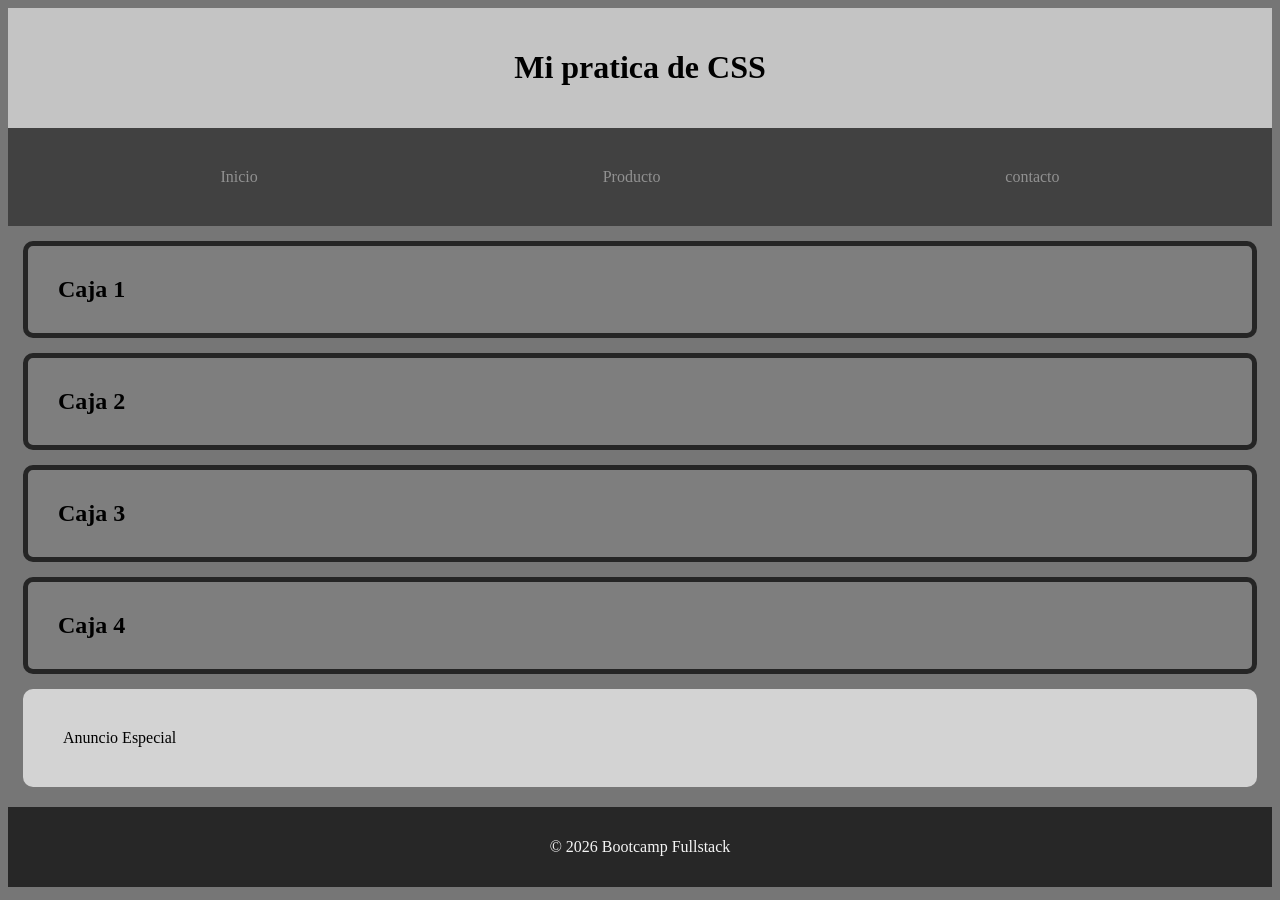
<file: 20260422/index.html>
<!DOCTYPE html>
<html lang="en">
<head>
    <meta charset="UTF-8">
    <meta name="viewport" content="width=device-width, initial-scale=1.0">
    <title>Document</title>

    <link rel="stylesheet" href="style.css">

</head>
<body>
    <header>
        
        <h1>Mi pratica de CSS</h1>

    </header>


    <nav>
         <div class="link">Inicio</div>
         <div class="link">Producto</div>
         <div class="link">contacto</div>
    </nav>
    <div class="contenedor principal">
        <main>
            <div class="caja">Caja 1</div>
            <div class="caja">Caja 2</div>
            <div class="caja">Caja 3</div>
            <div class="caja">Caja 4</div>
            
        </main>
            <aside>
                <div class="anuncio">Anuncio Especial</div>
            </aside>
        </div>
       
        <footer>
            <p>&copy; 2026 Bootcamp Fullstack</p>
        </footer>

        <style>

        </style>
</body>
</html>
</file>
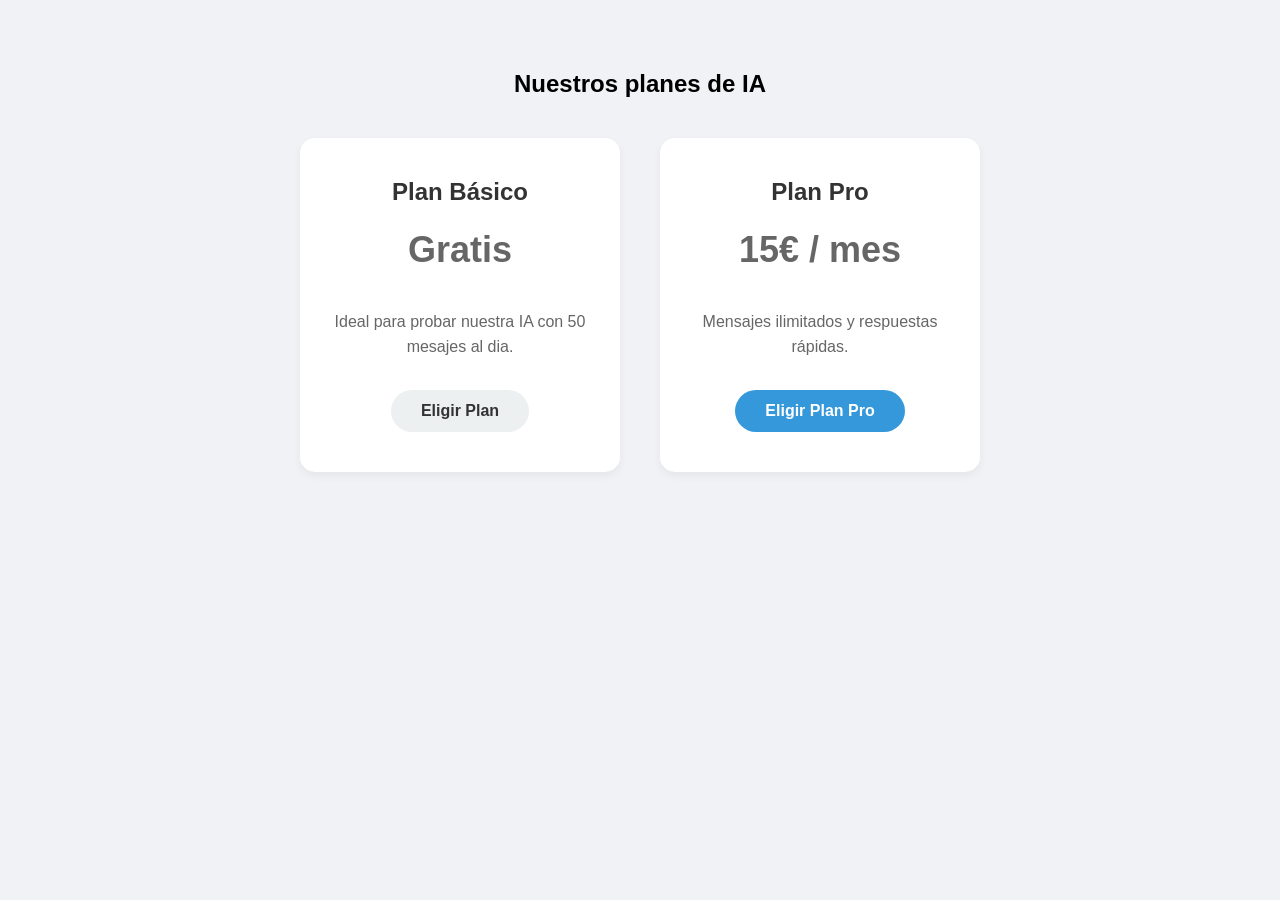
<file: 20260424/index.html>
<!DOCTYPE html>
<html lang="en">

<head>
    <meta charset="UTF-8">
    <meta name="viewport" content="width=device-width, initial-scale=1.0">
    <title>Tarjetas Premium Flexbox</title>
    <link rel="stylesheet" href="style.css">
</head>

<body>

    <header style="text-align: center; margin-top: 20px;">
        <h2>Nuestros planes de IA</h2>
    </header>

    <main class="contenedor-tarjetas">
        <article class="tarjeta">
            <h3>Plan Básico</h3>
            <p class="precio">Gratis</p>
            <p>Ideal para probar nuestra IA con 50 mesajes al dia.</p>
            <button>Eligir Plan</button>
        </article>

        <article class="tarjeta">
            <h3>Plan Pro</h3>
            <p class="precio">15€ / mes</p>
            <p>Mensajes ilimitados y respuestas rápidas.</p>
            <button class="btn-destacado">Eligir Plan Pro</button>
        </article>
    </main>

</body>
</html>
</file>
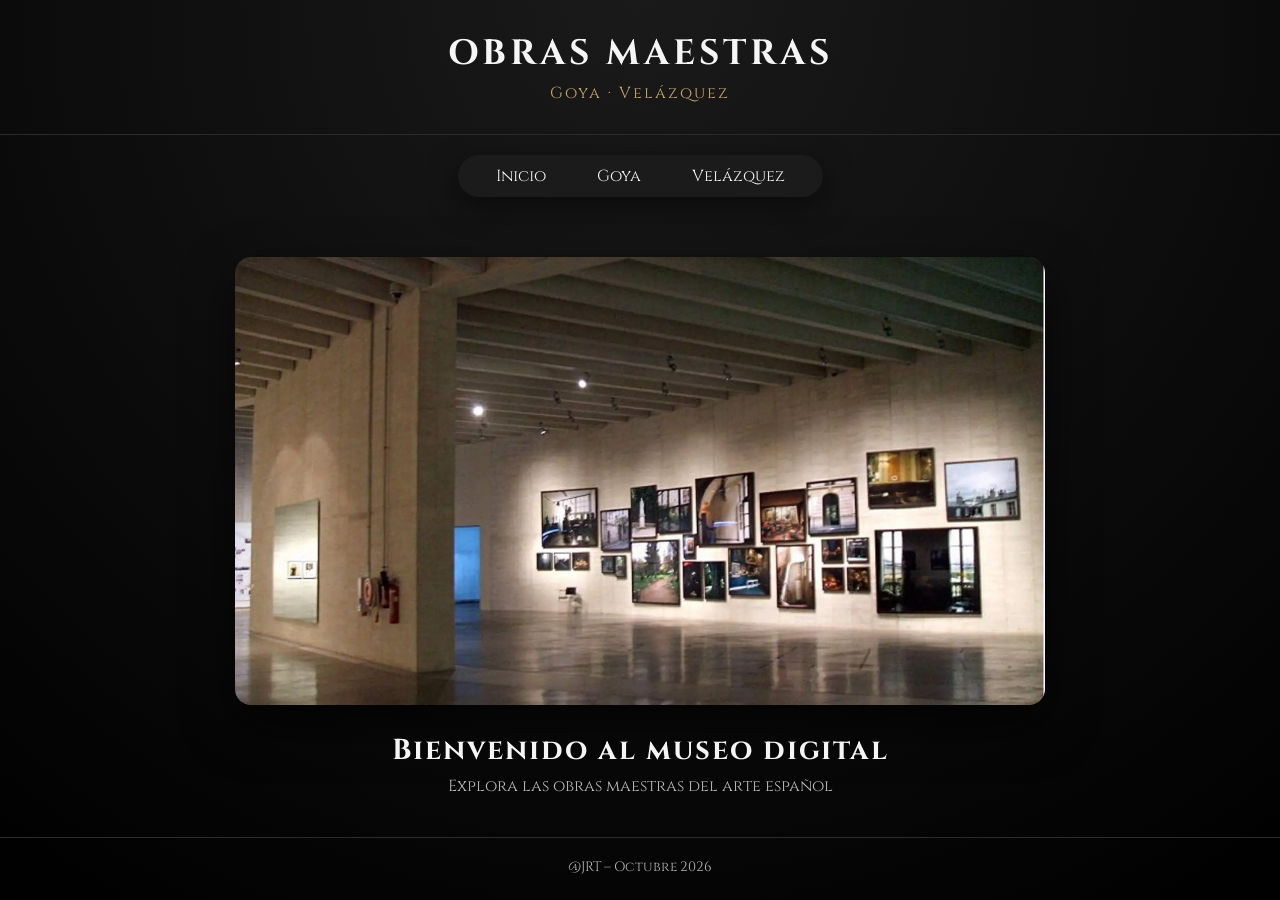
<file: 20260427/challenge/index.html>
<!DOCTYPE html>
<html lang="es">
<head>
  <meta charset="UTF-8" />
  <meta name="viewport" content="width=device-width, initial-scale=1.0"/>
  <title>Obras Maestras – Inicio</title>

  <link rel="stylesheet" href="assets/styles/style.css"/>

  <!-- 🎨 Font clásica museo -->
  <link href="https://fonts.googleapis.com/css2?family=Cinzel:wght@400;600&display=swap" rel="stylesheet">
</head>

<body>

  <!-- 🏛️ HEADER -->
  <header>
    <h1>OBRAS MAESTRAS</h1>
    <p>Goya · Velázquez</p>
  </header>

  <!-- 🎯 MENÚ CENTRADO (más limpio para CSS) -->
  <nav class="menu">
    <ul>
      <li><a href="index.html">Inicio</a></li>
      <li><a href="goya.html">Goya</a></li>
      <li><a href="velazquez.html">Velázquez</a></li>
    </ul>
  </nav>

  <!-- 🖼️ PORTADA -->
  <main class="hero">
    <section class="hero-image">
      <img 
        src="assets/images/museo.jpg" 
        alt="Fachada de un museo de arte" 
        loading="lazy"
      />
    </section>

    <section class="hero-text">
      <h2>Bienvenido al museo digital</h2>
      <p>Explora las obras maestras del arte español</p>
    </section>
  </main>

  <!-- 🔻 FOOTER -->
  <footer>
    @JRT – Octubre 2026
  </footer>

</body>
</html>
</file>
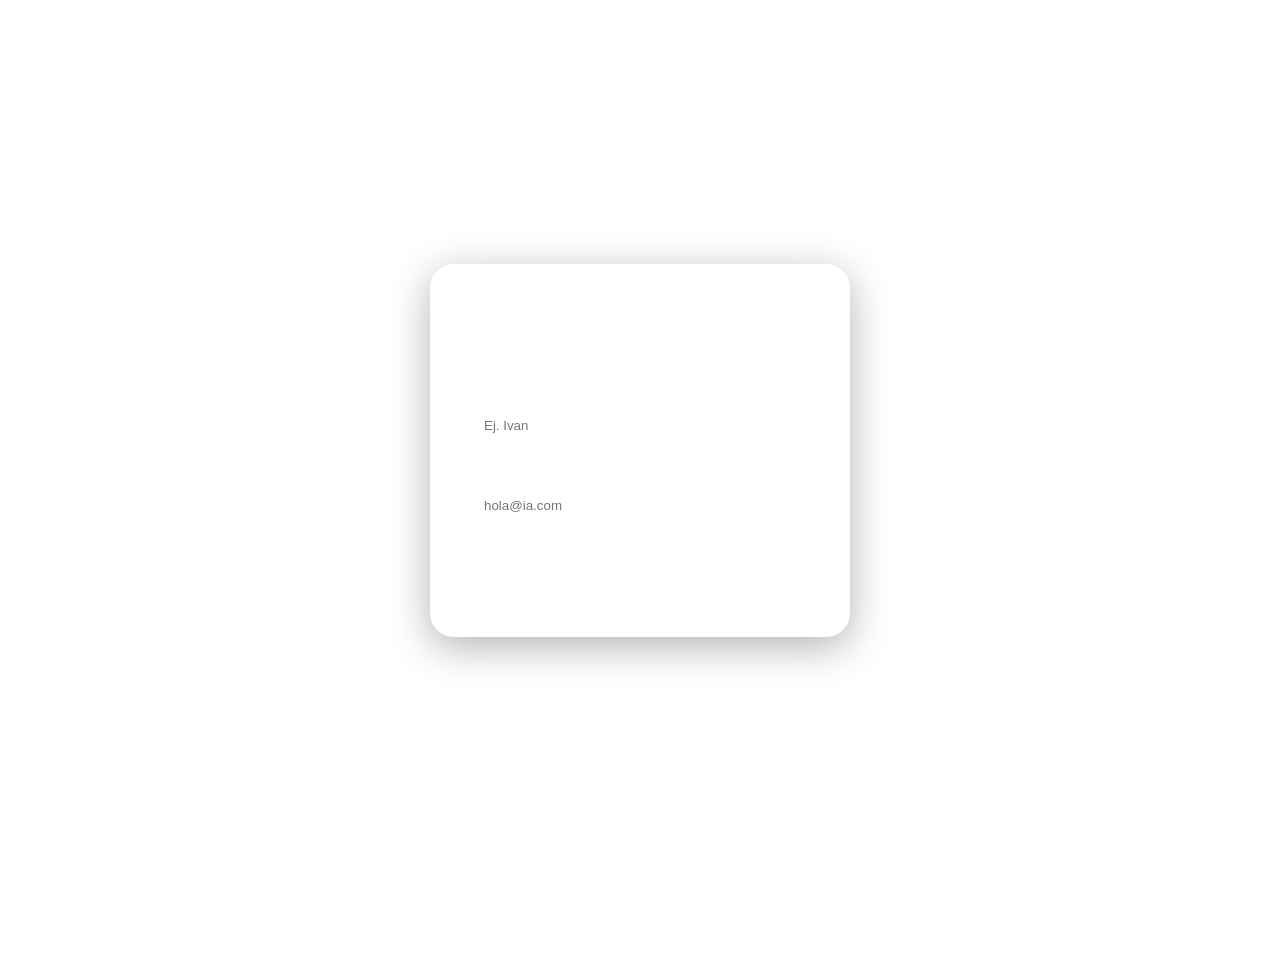
<file: 20260429/01-ejercicio/index.html>
<!DOCTYPE html>
<html lang="es">
<head>
<meta charset="UTF-8" />
<meta name="viewport" content="width=device-width, initial-scale=1.0"/>
<title>Liquid Glass Form</title>
<link rel="stylesheet" href="styles.css">
</head>

<body>

<div class="form-container">
    <h2>Connect With Us</h2>
    <p>UI estilo iOS Liquid Glass</p>

    <form>
        <div class="input-group">
            <label>Nombre</label>
            <input type="text" placeholder="Ej. Ivan">
        </div>

        <div class="input-group">
            <label>Email</label>
            <input type="email" placeholder="hola@ia.com">
        </div>

        <button class="btn-enviar" type="button">
            Enviar Mensaje
        </button>
    </form>
</div>

<script src="script.js"></script>
</body>
</html>
</file>
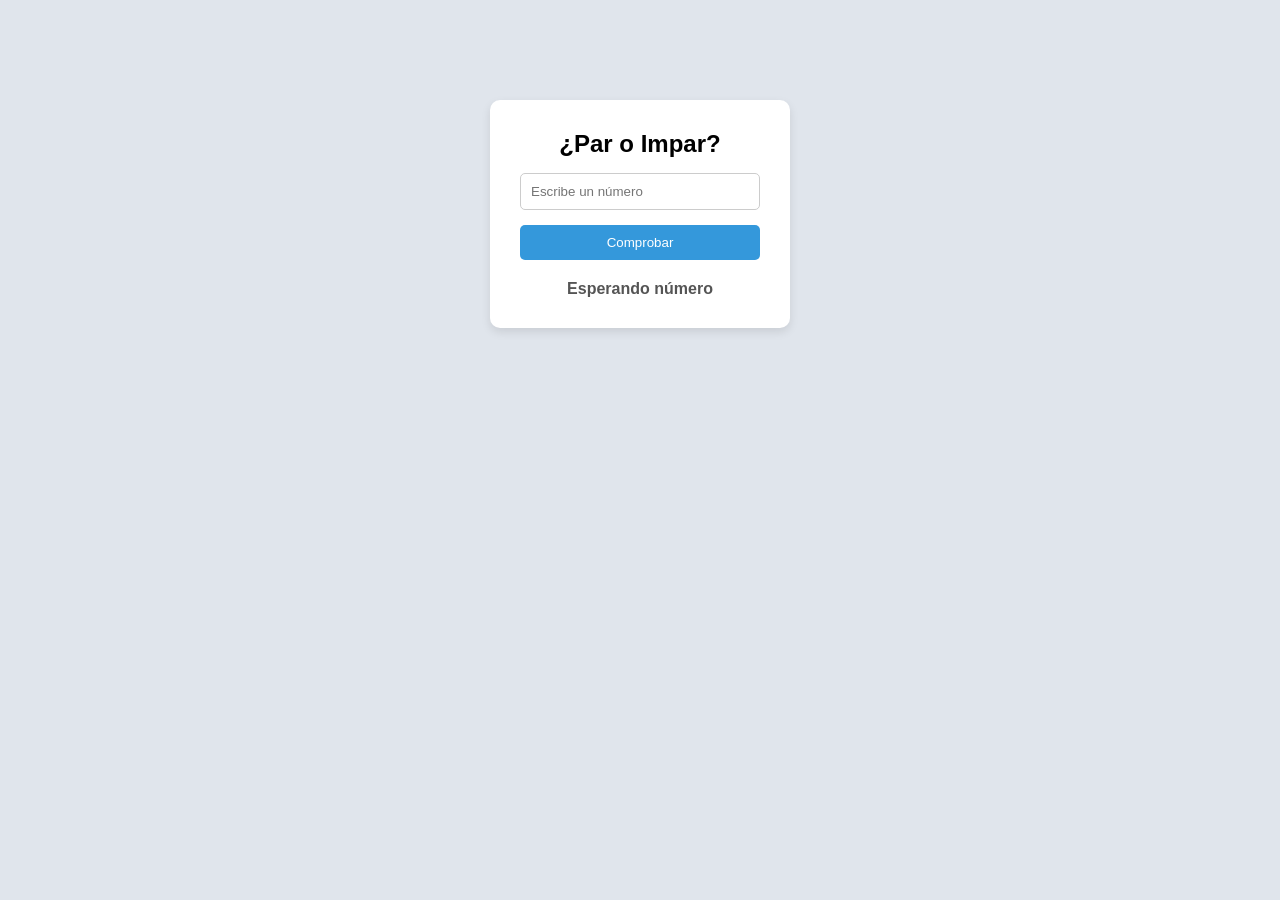
<file: 20260506/01-ejercicio/index.html>
<!DOCTYPE html>
<html lang="en">
<head>
    <meta charset="UTF-8">
    <meta name="viewport" content="width=device-width, initial-scale=1.0">
    <title>Detector Par o Impar</title>
    <link rel="stylesheet" href="style.css">
    <script src="script.js" defer></script>
</head>
<body>
    <div class="card">
        <h2>¿Par o Impar?</h2>
        <input type="number" id="numero-input" placeholder="Escribe un número">
        <!-- Nuestro botón interactivo -->
         <button onclick="comprobarNumero()">Comprobar</button>
         <p class="resultado" id="mensaje-salida">Esperando número</p>
    </div>
</body>
</html>
</file>
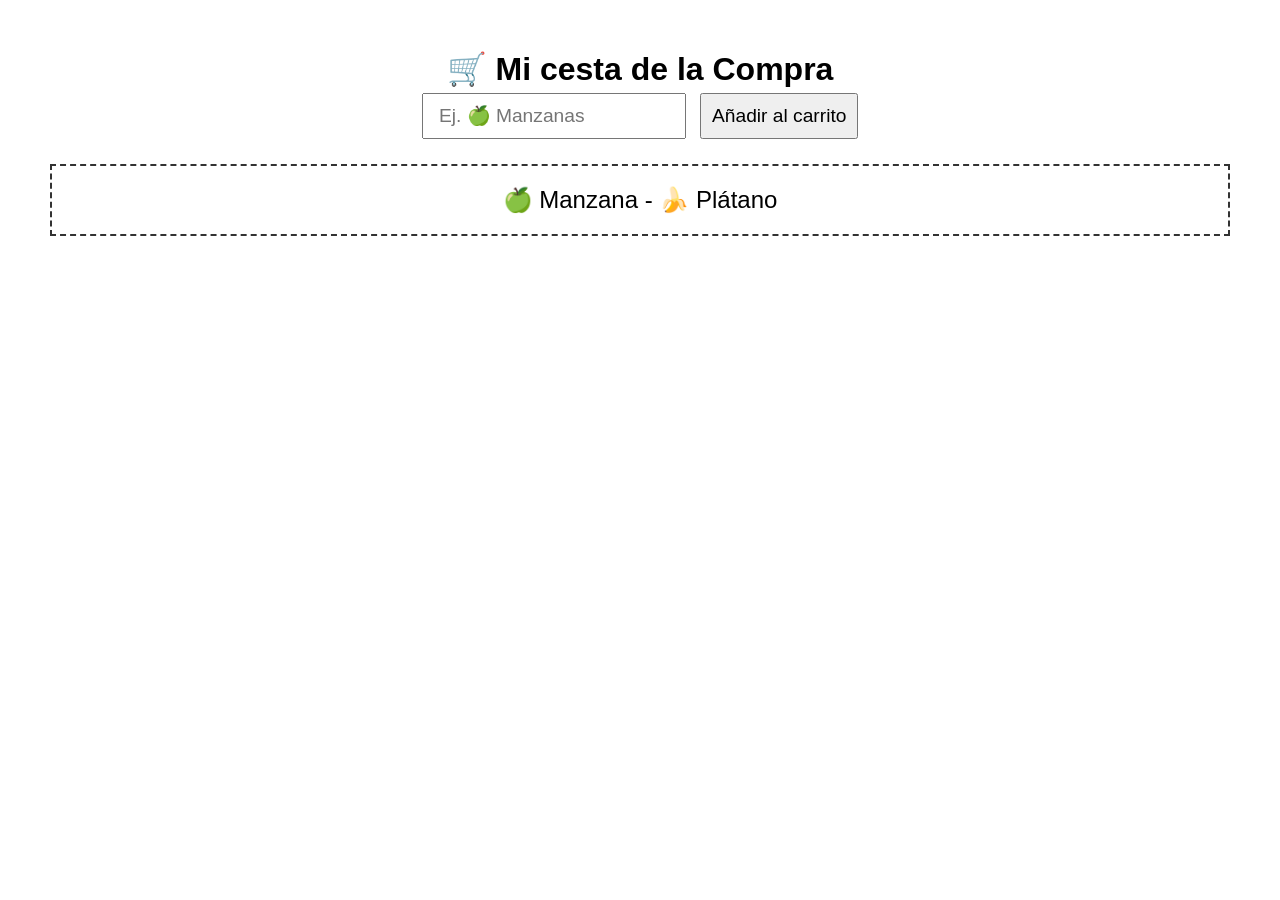
<file: 20260511/02-ejercicio/index.html>
<!DOCTYPE html>
<html lang="en">
<head>
    <meta charset="UTF-8">
    <meta name="viewport" content="width=device-width, initial-scale=1.0">
    <title>Cesta de compra</title>
    <link rel="stylesheet" href="Style.css">
    <script src="scripte.js" defer></script>
</head>
<body>
    <h1> 🛒 Mi cesta de la Compra</h1>
    <input type="text" id="nuevo-item" placeholder=" Ej. 🍏 Manzanas">
    <button onclick="anadirAlCarrito()">Añadir al carrito</button>
    <div id="pantalla-cesta"></div>

</body>
</html>
</file>
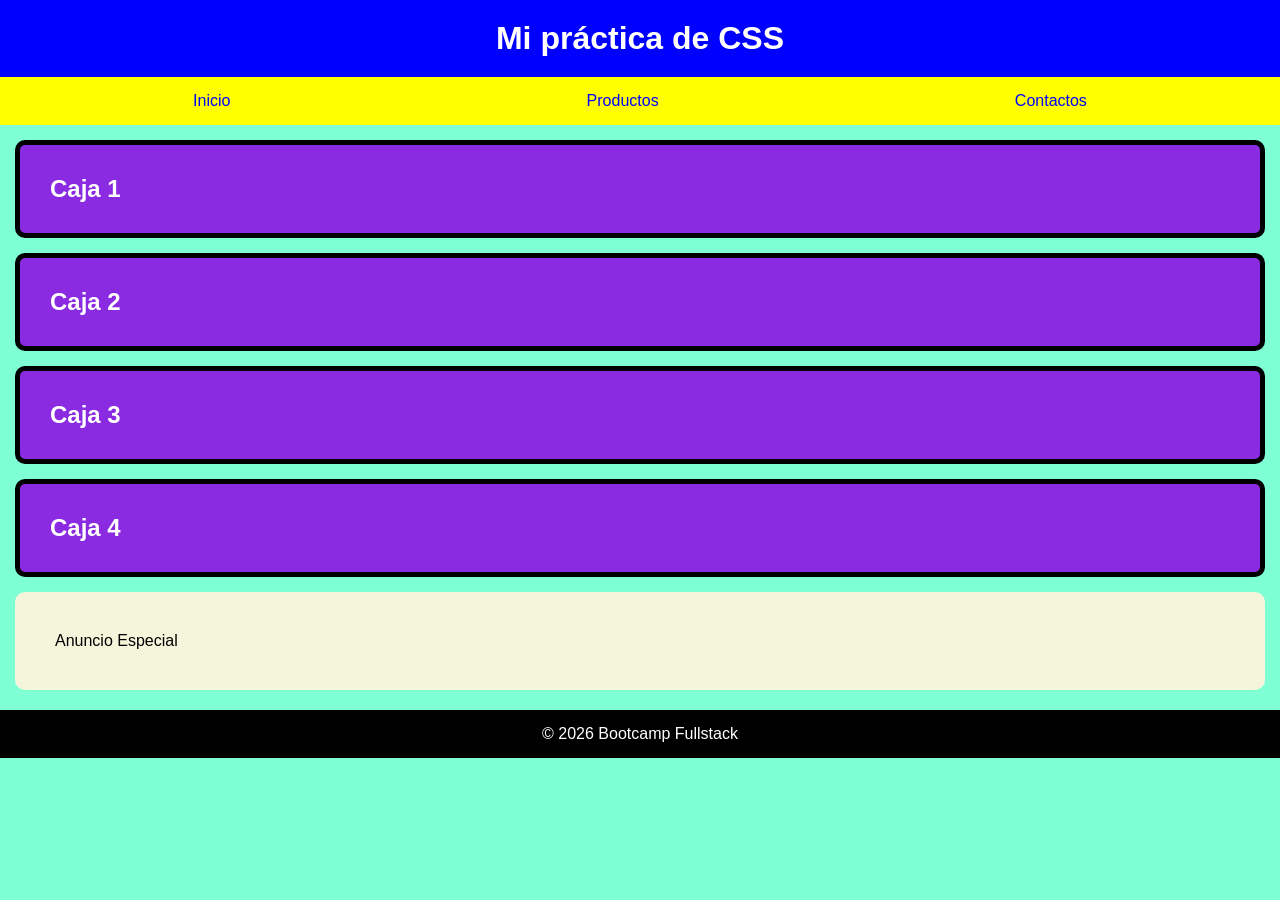
<file: serprofes/20260422/index.html>
<!DOCTYPE html>
<html lang="es">

<head>
    <meta charset="UTF-8">
    <meta name="viewport" content="width=device-width, initial-scale=1.0">
    <title>Mi empresa</title>
    <link rel="stylesheet" href="style.css">
</head>

<body>

    <header>
        <h1>Mi práctica de CSS</h1>
    </header>

    <nav>
        <div class="link">Inicio</div>
        <div class="link">Productos</div>
        <div class="link">Contactos</div>
    </nav>

    <div class="contenedor-principal">
        <main>
            <div class="caja">Caja 1</div>
            <div class="caja">Caja 2</div>
            <div class="caja">Caja 3</div>
            <div class="caja">Caja 4</div>
        </main>
        <aside>
            <div class="anuncio">Anuncio Especial</div>
        </aside>
    </div>

    <footer>
        <p>&COPY; 2026 Bootcamp Fullstack</p>
    </footer>

</body>

</html>
</file>
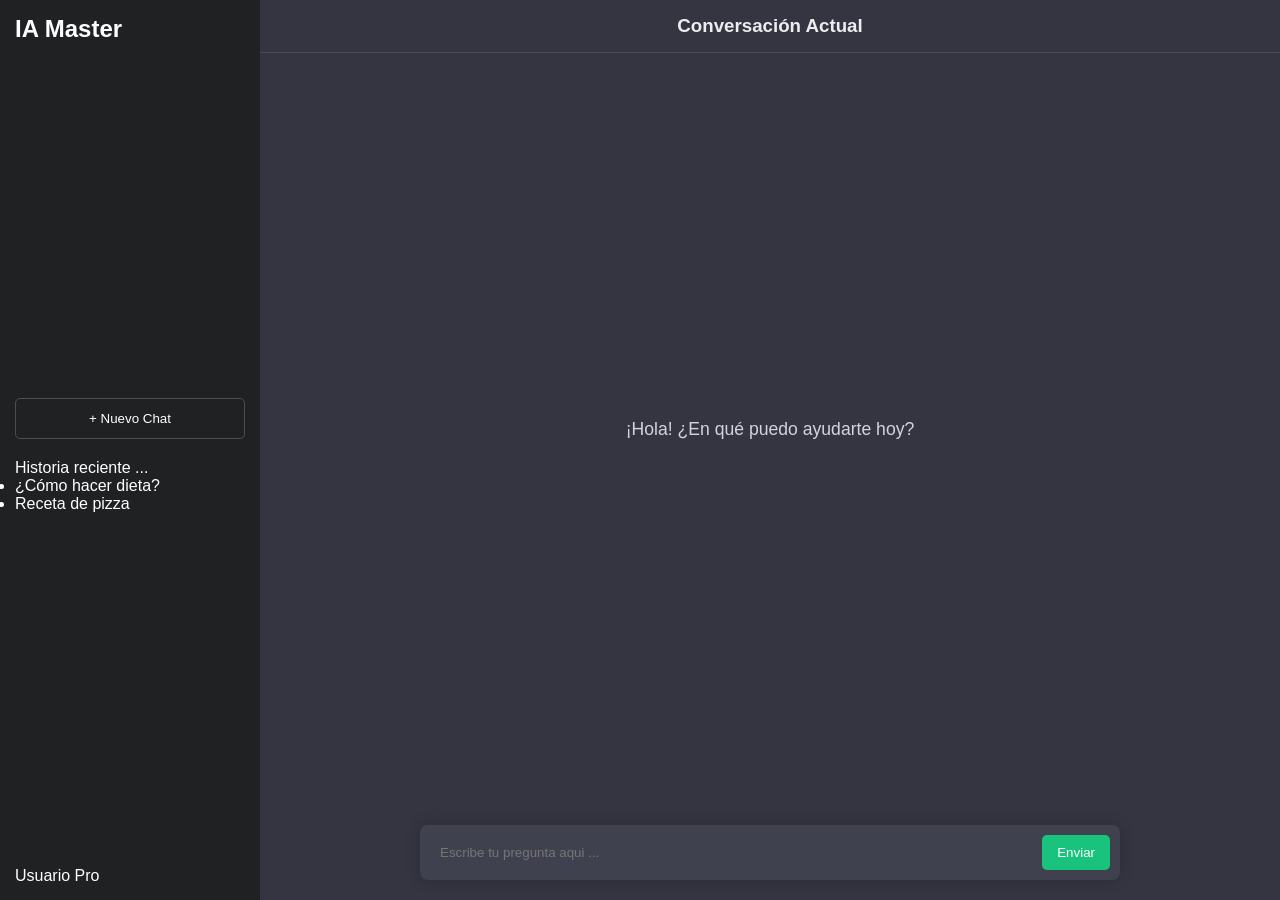
<file: serprofes/saas-ia/index.html>
<!doctype html>
<html lang="es">
    
  <head>
    <meta charset="UTF-8" />
    <meta name="viewport" content="width=device-width, initial-scale=1.0" />
    <title>Mi IA SaaS - Panel de Control</title>
    <link rel="stylesheet" href="style.css" />
    <!-- Relacionamos con el fichero app.js DEFER para que cargue junto al html -->
    <script src="app.js" defer></script>

  </head>

  <body>
    <div class="app-container">
        <aside class="sidebar">
            <div class="logo-area">
                <h2>IA Master</h2>
            </div>
            <nav class="menu-lateral">
                <button>+ Nuevo Chat</button>
                <div class="historial">
                    <p>Historia reciente ...</p>
                    <ul>
                        <li>¿Cómo hacer dieta?</li>
                        <li>Receta de pizza</li>
                    </ul>
                </div>
            </nav>
            <div class="perfil">
                <span>Usuario Pro</span>
            </div>
        </aside>

        <main class="chat-area">
            
            <header class="chat-header">
                <h3>Conversación Actual</h3>
            </header>

            <section class="mensajes-container">
                <div class="mensaje-ia">¡Hola! ¿En qué puedo ayudarte hoy?</div>
            </section>

            <footer class="input-area">
                <!-- Evento Form señade la función enviarPrompt -->
                <form class="chat-form" onsubmit="enviarPrompt(event)">
                <!-- Añadir ID -->
                    <input type="text" id="mensaje-input" placeholder="Escribe tu pregunta aqui ...">
                <!-- Añadir tipo submit -->
                    <button type="submit">Enviar</button>
                </form>
            </footer>
        </main>
    </div>
  </body>
</html>
</file>
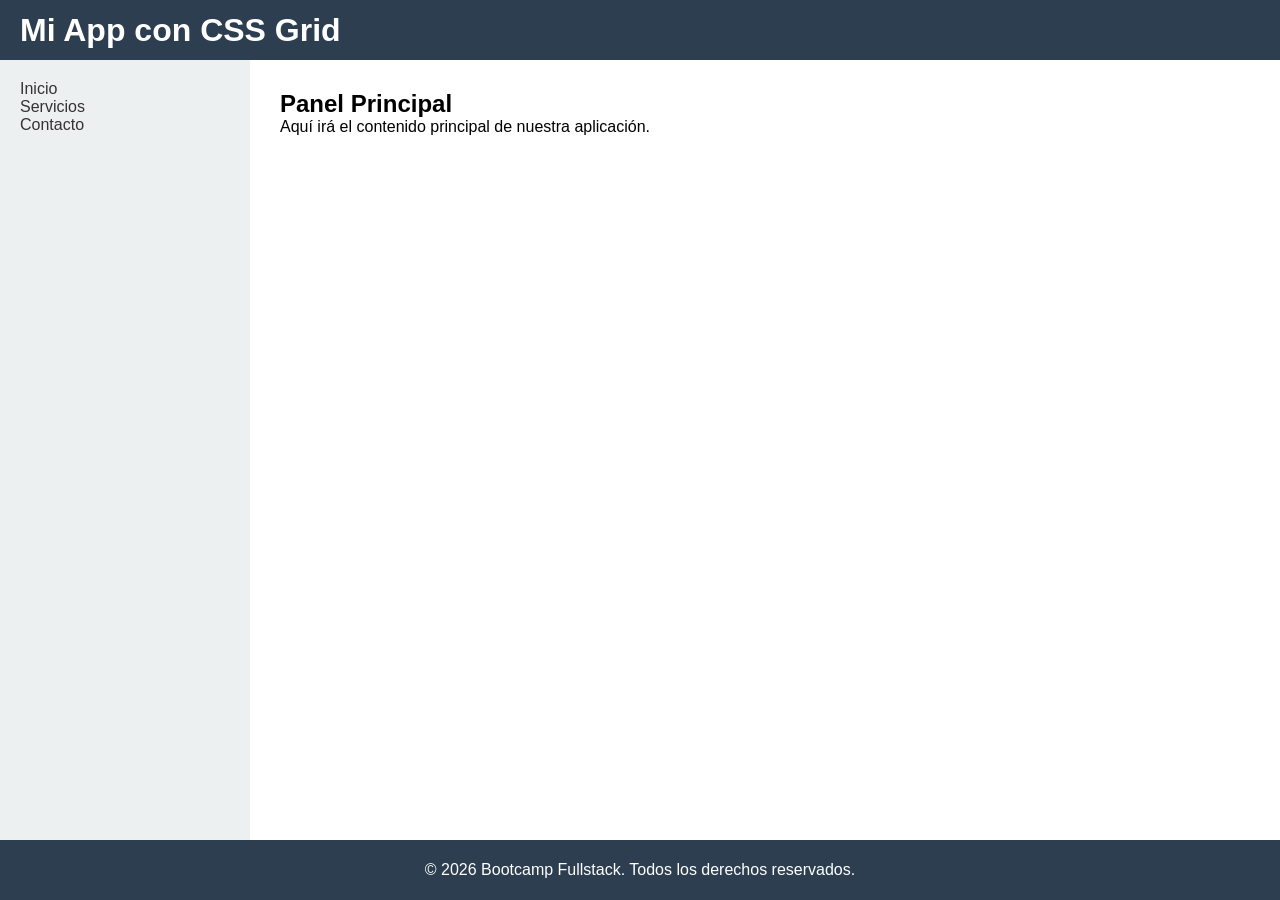
<file: serprofes/20260427/01-ejercicio/index.html>
<!DOCTYPE html>
<html lang="es">
<head>
  <meta charset="UTF-8" />
  <meta name="viewport" content="width=device-width, initial-scale=1.0" />
  <title>Maquetación Semántica con Grid</title>
  <link rel="stylesheet" href="style.css" />
</head>
<body>
  <header>
    <h1>Mi App con CSS Grid</h1>
  </header>

  <nav>
    <ul>
      <li><a href="#">Inicio</a></li>
      <li><a href="#">Servicios</a></li>
      <li><a href="#">Contacto</a></li>
    </ul>
  </nav>

  <main>
    <article>
      <h2>Panel Principal</h2>
      <p>Aquí irá el contenido principal de nuestra aplicación.</p>
    </article>
  </main>

  <footer>
    <p>&copy; 2026 Bootcamp Fullstack. Todos los derechos reservados.</p>
  </footer>
</body>
</html>
</file>
<file: 20260422/style.css>
/*  */
*{
    margin:o;
    padding: 0;
    /* hace que el tamaño de las cajas dea predecible */

    box-sizing: border-box;
}

body{
    background-color: rgb(118, 118, 118);
    font-family: 'Times New Roman', 'Times', 'serif';
}

header{
    /* background color = color de fondo */
    background-color: rgb(196, 196, 196);
    text-align: center;
    padding: 20px;
}

footer
{
    background-color: rgb(39, 39, 39);
    color: whitesmoke;
    text-align: center;
    padding: 15px;
    /* MARGIN: Espacio hacia afuera de la caja (lo empuja hacia abajo) */
    margin-top: 20px;

}

/* MODELO DE LA CAJA */

.caja {
    background-color: rgb(126, 126, 126);
    color: rgb(0, 0, 0);
    font-size:  24px;
    font-weight: bold;
    padding: 30px;
    border: 5px solid rgb(37, 37, 37);
    margin: 15px;
    border-radius: 10px;

}

.anuncio {
    background-color: rgb(211, 211, 211);
    color: rgb(0, 0, 0);
    padding: 40px;
    border-radius: 10px;
    margin: 15px;
    

}

nav{
    background-color: rgb(65, 65, 65);
    color: rgb(145, 145, 145);
    padding: 40px;
    display: flex;
    justify-content: space-around;
    align-items: center;
    font-display: swap;

}

.link:hover{
    color: rgb(105, 225, 7);
    cursor: : pointer;
   
}

.caja:hover{
    color:green;
    cursor: pointer;
    background-image: url(https://www.toastdesign.co.uk/wp-content/uploads/pop-up-banner-design-2.jpg) ;

}
</file>
<file: 20260424/style.css>
/* AGREGANDO STILOS A LAS TARJETAS */
/* 1. RESETEO BASICO */
*{
    margin: 0;
    padding: 0;
    box-sizing: border-box;
    font-family: 'Segoe UI', Tahoma, Geneva, Verdana, sans-serif; 
}

body{
    background-color: #F0F2F5;
    padding: 50PX;
}

/* 2. REPASO FLEXBOX */
.contenedor-tarjetas{
    display: flex;
    justify-content: center;/*Tarjetas centren en la pantalla*/
    gap: 40px; /*Separación perfecta entre tarjeta y tarjeta*/
    margin-top: 40px;
}

/* DISEÑO BASE DE LA TARJETA */
.tarjeta{
    background-color: white;
    width: 320px;
    padding: 40px 30px;
    border-radius: 15px;
    text-align: center;
    /* Magia 1 : Sombra estatica suave */
    box-shadow: 0 4px 10px rgba(0, 0, 0, 0.05);
    /* Magia 2 : Prepararemos la animación */
    /* Si cambia de posicion o de sombra, que sea suavemente */
    transition: transform 0.3s ease, box-shadow 0.3s ease;
}
/* 4. EL EFECTO WOW */
.tarjeta:hover{
    /* Al pasar el raton la tarjeta flota 10px hacia arriba */
    transform: translateY(-10px);
    /* La sombra se hace mas grande y oscura */
    box-shadow: 0 15px 30px rgba(0, 0, 0, 0.15);
}
.tarjeta h3{
    color: #333;
    font-size: 24px;
    margin-bottom: 15px;
}

.precio {
    font-size: 36px;
    font-weight: bold;
    color: #2c3e50;
    margin-bottom: 20px;
}

.tarjeta p {
    color: #666;
    margin-bottom: 30px;
    line-height: 1.6; /*Interlineado 1.6 veces el tamaño de la letra*/
}

.tarjeta button{
    padding: 12px 30px;
    border: none;
    border-radius: 30px;
    background-color: #ecf0f1;
    color: #333;
    font-weight: bold;
    font-size: 16px;
    cursor: pointer;
    transition: background-color 0.3s ease; /*Transicion suave de color*/
}

.tarjeta .btn-destacado {
    background-color: #3498db;
    color: white;

}

.tarjeta button:hover{
    background-color: #bdc3c7;
}

.tarjeta .btn-destacado:hover{
    background-color: #2980b9;
}
</file>
<file: 20260427/challenge/assets/styles/style.css>
:root {
    --bg: #0f0f0f;
    --panel: #1b1b1b;
    --panel-2: #252525;
    --accent: #c9a66b;
    --text: #f5f5f5;
    --muted: #b8b8b8;

    --radius: 16px;
    --transition: 0.35s ease;
}

/* RESET */
* {
    margin: 0;
    padding: 0;
    box-sizing: border-box;
}

/* 🌌 FONDO GENERAL */
body {
    min-height: 100vh;
    background: radial-gradient(circle at top, #1a1a1a, #000);
    color: var(--text);

    font-family: "Cinzel", "Georgia", serif;

    display: flex;
    flex-direction: column;
}

/* =========================
   🏛️ HEADER (MUSEO)
========================= */
header {
    text-align: center;
    padding: 30px 20px;

    border-bottom: 1px solid #2b2b2b;
}

header h1 {
    font-size: 2.2rem;
    letter-spacing: 4px;
}

header p {
    color: var(--accent);
    margin-top: 5px;
    letter-spacing: 2px;
}

/* =========================
   🎯 MENÚ CENTRADO (PRO)
========================= */
nav.menu {
    display: flex;
    justify-content: center;
    padding: 20px 10px;
}

nav.menu ul {
    list-style: none;
    display: flex;
    gap: 15px;
    background: var(--panel);
    padding: 10px 20px;
    border-radius: 50px;
    box-shadow: 0 10px 30px rgba(0,0,0,0.5);
}

/* BOTONES */
nav.menu a {
    text-decoration: none;
    color: var(--text);

    padding: 10px 18px;
    border-radius: 999px;

    transition: var(--transition);
}

/* HOVER LUXURY */
nav.menu a:hover {
    background: var(--panel-2);
    color: var(--accent);
    transform: translateY(-2px);
}

/* =========================
   🏠 HERO (PORTADA)
========================= */
.hero {
    display: flex;
    flex-direction: column;
    align-items: center;
    text-align: center;

    padding: 40px 20px;
    gap: 20px;
}

/* IMAGEN PRINCIPAL */
.hero-image img {
    width: 90%;
    max-width: 900px;
    border-radius: var(--radius);

    box-shadow: 0 20px 50px rgba(0,0,0,0.6);

    transition: var(--transition);
}

.hero-image img:hover {
    transform: scale(1.02);
}

/* TEXTO */
.hero-text h2 {
    font-size: 1.8rem;
    letter-spacing: 2px;
}

.hero-text p {
    color: var(--muted);
    margin-top: 5px;
}

/* =========================
   🖼️ GALERÍA (OTRAS PÁGINAS)
========================= */
.gallery {
    display: grid;
    grid-template-columns: repeat(auto-fill, minmax(220px, 1fr));
    gap: 20px;
    padding: 30px;
}

/* TARJETAS */
.card, .thumb {
    background: var(--panel);
    border-radius: var(--radius);
    overflow: hidden;

    box-shadow: 0 8px 25px rgba(0,0,0,0.5);

    transition: var(--transition);
}

.card:hover, .thumb:hover {
    transform: translateY(-6px);
}

/* IMAGENES */
.card img, .thumb img {
    width: 100%;
    height: 260px;
    object-fit: cover;

    transition: transform var(--transition);
}

.card:hover img, .thumb:hover img {
    transform: scale(1.05);
}

/* =========================
   🔻 FOOTER
========================= */
footer {
    text-align: center;
    padding: 20px;

    color: var(--muted);
    border-top: 1px solid #2b2b2b;
    font-size: 0.85rem;
}
.back-nav {
    display: flex;
    justify-content: center;
    margin: 25px 0;
}

/* 🔘 BOTÓN REDONDO ESTILO MUSEO */
.back-button {
    display: inline-block;

    padding: 10px 20px;
    border-radius: 999px;

    background: #1b1b1b;
    color: #f5f5f5;

    text-decoration: none;

    border: 1px solid transparent;

    transition: 0.3s ease;

    box-shadow: 0 8px 20px rgba(0,0,0,0.4);
}

/* ✨ HOVER ELEGANTE */
.back-button:hover {
    background: #2a2a2a;
    border-color: #c9a66b;
    color: #c9a66b;

    transform: translateY(-2px);
}
</file>
<file: 20260429/01-ejercicio/styles.css>
/* RESET */
* {
    margin: 0;
    padding: 0;
    box-sizing: border-box;
    font-family: -apple-system, BlinkMacSystemFont, "SF Pro Display", sans-serif;
}

/* 🌄 FONDO PRINCIPAL */
body {
    height: 100vh;
    display: flex;
    justify-content: center;
    align-items: center;

    background: url("https://thumbs.dreamstime.com/b/gente-trabajando-en-la-oficina-moderna-vista-interior-de-sala-oficinas-con-diversas-personas-los-ordenadores-el-163526321.jpg");
    background-size: cover;
    background-position: center;

    overflow: hidden;
    position: relative;
}

/* 🌫️ BLUR DE FONDO (nivel equilibrado) */
body::before {
    content: "";
    position: absolute;
    inset: 0;

    background: inherit;
    background-size: cover;
    background-position: center;

    filter: blur(22px);
    transform: scale(1.12);
    z-index: 0;
}

/* ⚪ OVERLAY NEUTRO (sin tono azul) */
body::after {
    content: "";
    position: absolute;
    inset: 0;

    background: rgba(255, 255, 255, 0.10);
    z-index: 1;
}

/* 🧊 TARJETA LIQUID GLASS */
.form-container {
    position: relative;
    z-index: 2;

    width: 420px;
    padding: 40px;
    border-radius: 24px;

    background: rgba(255,255,255,0.08);
    backdrop-filter: blur(30px);
    -webkit-backdrop-filter: blur(30px);

    border: 1px solid rgba(255,255,255,0.15);
    box-shadow: 0 10px 40px rgba(0,0,0,0.3);

    text-align: center;
    color: white;
}

/* TEXTO */
h2 {
    margin-bottom: 10px;
}

p {
    margin-bottom: 20px;
    opacity: 0.7;
}

/* INPUTS */
.input-group {
    text-align: left;
    margin-bottom: 15px;
}

label {
    font-size: 12px;
    opacity: 0.7;
}

input {
    width: 100%;
    padding: 12px;
    margin-top: 6px;

    border-radius: 12px;
    border: 1px solid rgba(255,255,255,0.2);

    background: rgba(255,255,255,0.06);
    color: white;

    outline: none;
    transition: 0.2s;
}

/* focus estilo iOS */
input:focus {
    border-color: rgba(0, 200, 255, 0.7);
    box-shadow: 0 0 12px rgba(0,200,255,0.2);
}

/* 💧 BOTÓN GLASS */
.btn-enviar {
    width: 100%;
    padding: 14px;
    margin-top: 10px;

    border-radius: 14px;
    border: 1px solid rgba(255,255,255,0.2);

    background: rgba(255,255,255,0.08);
    color: white;

    cursor: pointer;
    font-weight: 600;

    transition: 0.3s ease;
}

/* hover */
.btn-enviar:hover {
    transform: scale(1.03);
    background: rgba(255,255,255,0.15);
}
</file>
<file: 20260506/01-ejercicio/style.css>
* {
    margin: 0;
    padding: 0;
    box-sizing: border-box;
}

body {
    font-family: sans-serif;
    display: flex;
    justify-content: center;
    padding-top: 100px;
    background: #e0e5ec;
}

.card {
    background: white;
    padding: 30px;
    border-radius: 10px;
    text-align: center;
    box-shadow: 0 4px 10px rgba(0,0,0,0.1);
    width: 300px;
}

input {
    padding: 10px;
    width: 100%;
    margin: 15px 0;
    border: 1px solid #ccc;
    border-radius: 5px;
}

button {
    padding: 10px;
    width: 100%;
    background: #3498db;
    color: white;
    border: none;
    border-radius: 5px;
    cursor: pointer;
}

button:hover{
    background: #2980b9;
}

.resultado {
    margin-top: 20px;
    font-weight: bold;
    color: #555;
}
</file>
<file: 20260511/02-ejercicio/Style.css>
*{
    margin: 0;
    padding: 0;
    box-sizing: border-box;
}

body {
font-family: Arial, Helvetica, sans-serif;
background: white;
text-align: center;
padding: 50px;
}

input, button {
    padding: 10px;
    font-size: 1.2rem;
    margin: 5px;
}

#pantalla-cesta{
    margin-top: 20px;
    font-size: 1.5em;
    border: 2px dashed #333;
    padding: 20px;
    background: #fff;
}
</file>
<file: serprofes/20260422/style.css>
/* 1. RESETEO BASICO */
/* El asterisco (*) significa que aplica a todo */
*{
    margin: 0;
    padding: 0;
    /* Hace que el tamaño de las cajas sea
    predecible */
    box-sizing: border-box;
}

body{
    background-color: aquamarine;
    font-family: Arial, Helvetica, sans-serif;
}

/* 2. PINTADO DE ZONAS PRINCIPALES */
header{
    /* background color = color de fondo */
    background-color: blue;
    /* color = a color de fuente */
    color: white;
    /* text-align centra el texto */
    text-align: center;
    /* PADDING : Espacio hacia ADENTRO de la caja */
    padding: 20px;
}

footer{
    background-color: black;
    color: white;
    text-align: center;
    padding: 15px;
    /* MARGIN: Espacio hacia AFUERA
     de la caja (Lo empuja hacia abajo) */
    margin-top: 20px;
}

/* 3. EL MODELO DE LA CAJA */

.caja{
    background-color: blueviolet;
    color: white;
    font-size: 24px;
    /* font-weight : bold = negrita */
    font-weight: bold;
    /* Damos formato a la caja */
    padding: 30px; /*1. Engorda la caja hacia adentro*/
    border: 5px solid black; /*Formato del borde de la caja*/
    margin: 15px; /*Separa esta caja de las otras*/
    border-radius: 10px; /*Redondeo de las esquinas*/

}

.anuncio{
    background-color: beige;
    color: black;
    padding: 40px;
    border-radius: 10px;
    margin: 15px;
}

/* 4. LA MAGIA DE FLEXBOX (Poniendo orden)*/
nav{
    background-color: yellow;
    color: blue;
    padding: 15px;
    /* Activar flexbox */
    display: flex;
    justify-content: space-around;
    align-items: center;
}
/* Efecto hover: Cambia de color
    al pasar el cursos
*/
.link:hover{
    color: antiquewhite;
    /* Aparece la manita */
    cursor: pointer;
}
</file>
<file: serprofes/saas-ia/style.css>
/* CSS PROYECTO SAAS */
/* 1. RESETEO Y BASES */
*{
    margin: 0;
    padding: 0;
    box-sizing: border-box;
    font-family: 'Segoe UI', Tahoma, Geneva, Verdana, sans-serif;
}

/* 2. LAYOUT PRINCIPAL (Flexbox)*/
.app-container{
    display: flex; /*Ponemos Sidebar y chat en fila*/
    height: 100vh; /*Ocupar el 100% de la altura de la ventana*/
    overflow: hidden; /*Evita que la web entera haga scroll*/
}

/* 3. SIDEBAR (Barra lateral) */
.sidebar{
    width: 260px; /*Ancho fijo para el menú */
    background-color: #202123; /*Color oscuro tipo CHATGPT*/
    color: white;
    display: flex;
    flex-direction: column; /*Los elementos del menú van*/
    justify-content: space-between; /*Logo arriba, perfil abajo*/
    padding: 15px;
}

.menu-lateral button{
    width: 100%;
    padding: 12px;
    background: transparent;
    border: 1px solid #4d4d4f;
    color: white;
    border-radius: 5px;
    cursor: pointer;
    margin-bottom: 20px;
}

/* 4. AREA DE CHAT (Zona Central) */

.chat-area{
    flex-grow: 1; /*Ocupa TODO el espacio restante de la pantalla*/
    display: flex;
    flex-direction: column; /*Cabecera arriba, mensajes centro, input abajo*/
    background-color: #343541;
}

.chat-header{
    padding: 15px;
    border-bottom: 1px solid #4d4d4f;
    color: #ececf1;
    text-align: center;
}
.mensajes-container {
    flex-grow: 1; /*Mensajes ocupan el centro*/
    padding: 40px;
    display: flex;
    justify-content: center;/*Centra horizontalmente*/
    align-items: center;/*Centra el contenido verticalmente*/
}

.mensaje-ia{
    color: #d1d5db;
    max-width: 600px;
    font-size: 1.1rem;
    line-height: 1.6;
}

/*5. FORMULARIO DE ENTRADA (input)*/
.input-area{
    padding: 20px 40px;
}

.chat-form{
    max-width: 700px;
    margin: 0 auto; /*Centra el formulario en el medio*/
    display: flex;/*El input y el boton en fila*/
    background-color: #40414f;
    padding: 10px;
    border-radius: 8px;
    box-shadow: 0 0 15px rgba(0, 0, 0, 0.2);
}

.chat-form input {
    flex-grow: 1; /* El input estira todo lo que puede*/
    background-color: transparent;
    border: none; /*Sin borde*/
    color: white;
    padding: 10px;
    outline: none; /*Quita el borde azul al hacer click*/
}

.chat-form button {
    background-color: #19c37d;
    color: white;
    border: none;
    padding: 5px 15px;
    border-radius: 5px;
    cursor: pointer;
}

/*MAGIA RESPONSIVE - ADAPTANDO EL CHAT A MÓVILES*/

/*Si la pantalla es de tamaño tablet
o móvil (menos de 768px)
*/
@media (max-width: 768px){
    /*1. Ocultanos menu lateral*/
    .sidebar {
        /*Hace de que la barra 
        desaparezca*/
        display: none;
    }
    /*2. Damos mas espacio al texto del chat*/
    .mensajes-container{
        /*Reducir el padding*/
        padding: 20px;
    }
    /*3. Ajustamos el formulario para que
    quepa bien en pantallas estrechas*/
    .input-area{
        padding: 15px;
    }
    .chat-form {
        flex-direction: row;
        padding: 5px;
    }

    .chat-form input{
        font-size: 0.9rem; /*letra mas pequeña*/
    }
    .chat-form button{
        padding: 8px 12px;/*boton mas compacto*/
    }
}

@media (max-width:480px) {
    .chat-header h3 {
        font-size: 1.1rem; /*Achicamos el titulo superior*/
    }
    .mensaje-ia {
        font-size: 0.95rem; 
        /*Ajustamos el texto de la ia para que no se vea
        gitante*/
    }
}
</file>
<file: serprofes/20260427/01-ejercicio/style.css>
/*CONFIGURACION GENERAL*/
*{
    margin: 0;
    padding: 0;
    box-sizing: border-box;
}

ul {
    list-style: none; /*Borra viñeta*/
}

a {
    text-decoration: none; /*Elimina el subrayado de los enlaces*/
    color: #333; /*Cambia de color los enlaces*/
}

/* LA MAGIA DE CSS GRID BODY*/
body {
    height: 100vh; /*Ocupa toda la pantalla*/
    font-family: 'Segoe UI', Tahoma, Geneva, Verdana, sans-serif;
    /*1. Activamos Grid*/
    display: grid;
    /*2. Definimos las columnas
        Nav de 250px y el main el resto 1fr*/
    grid-template-columns: 250px 1fr;

    /*3. Definimos las filas (Header 60px,
    Main flexible 1fr, footer de 60px)*/
    grid-template-rows: 60px 1fr 60px;
    /*Dibujamos el mapa TETRIS*/
    grid-template-areas:
        "header header"
        "nav main"
        "footer footer"
    ;
}

/*ASIGNAMOS CADA CAJA A SU ZONA DEL MAPA*/

header {
    grid-area: header; /*Le decimos que vaya a la zona "header"*/
    background-color: #2c3e50;
    color: white;
    display: flex;
    align-items: center;
    padding-left: 20px;
}

nav {
    grid-area: nav;
    background-color: #ecf0f1;
    padding: 20px;
}
main {
    grid-area: main;
    background-color: #ffffff;
    padding: 30px;
}
footer{
    grid-area: footer;
    background-color: #2c3e50;
    color: white;
    display: flex;
    justify-content: center;
    align-items: center;
}
</file>
